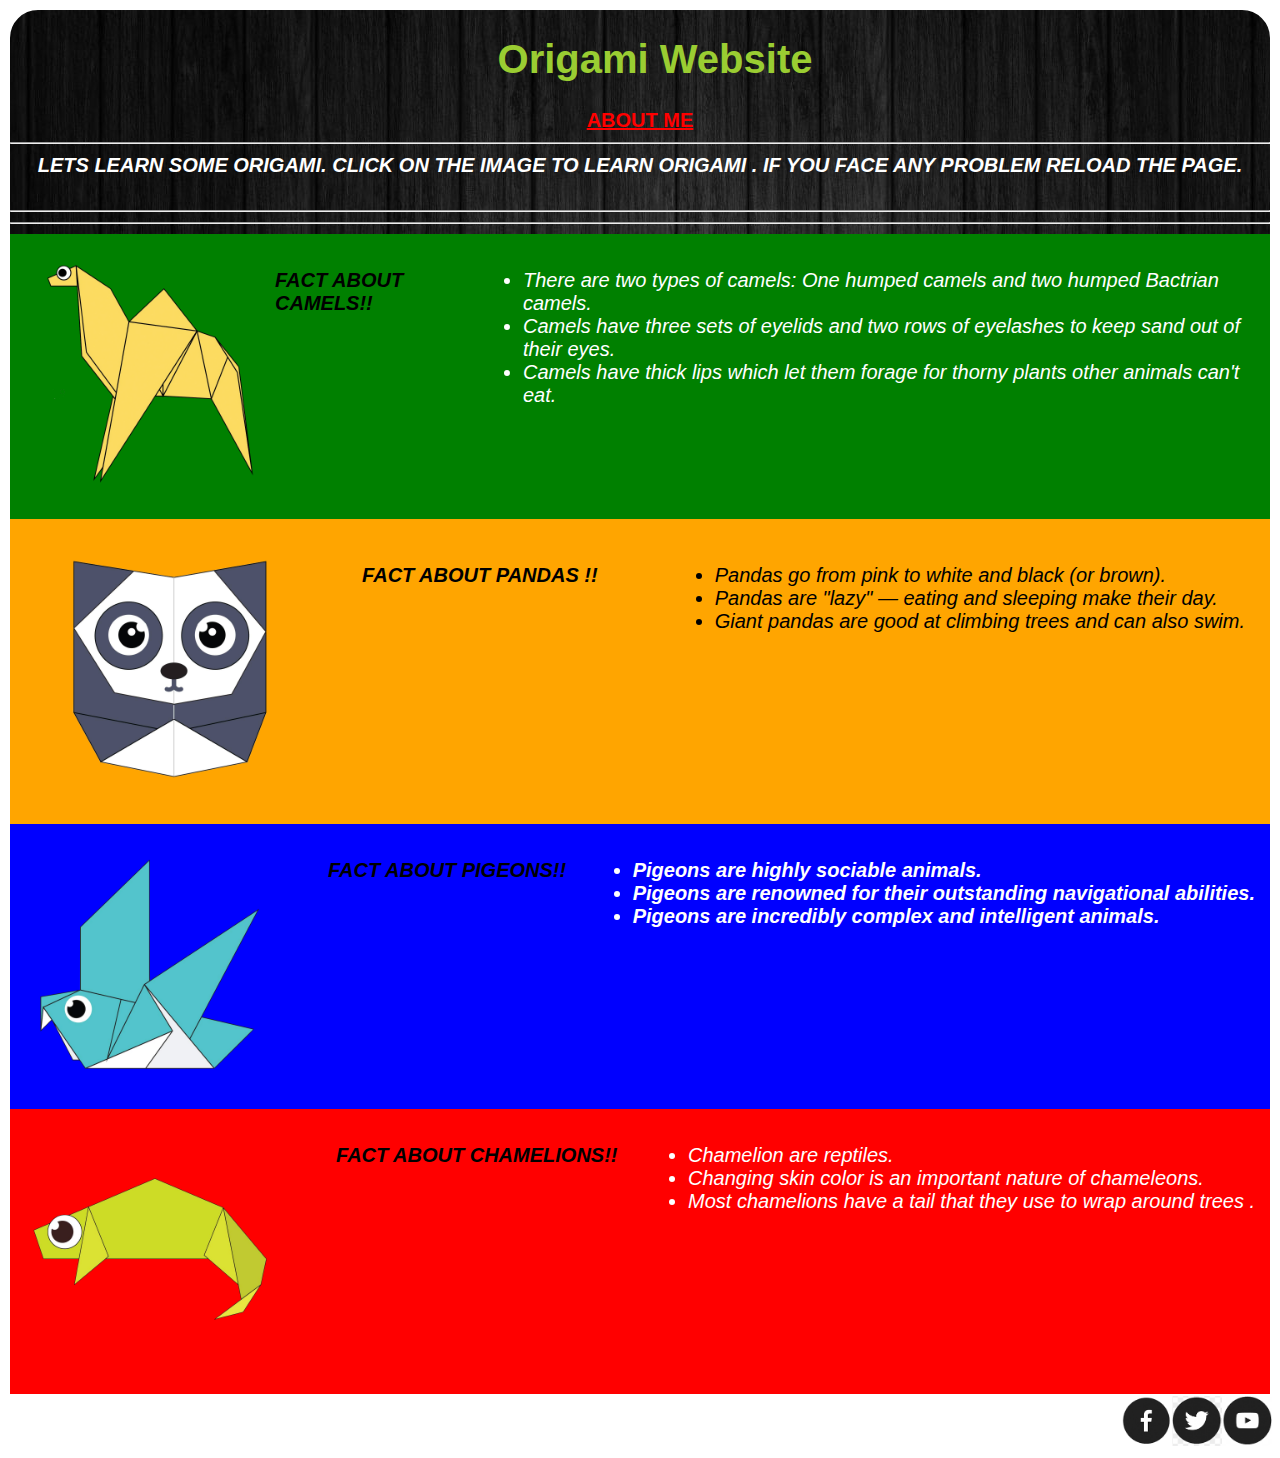
<file: index.html>
<!DOCTYPE html>
<html>
    <head>
        <title>Origami Designs</title> 
        <link rel="stylesheet" type = "text/css" href="style.css">
    </head>
   
    <body>
        <div class="grid">
        <center>
        <h1 style="color :yellowgreen">Origami Website</h1>
    
        <a target="_blank " href="intro.html"><b>ABOUT ME </b></a>
        <br>
        <hr>
        
            <b><i>LETS LEARN SOME ORIGAMI. CLICK ON THE IMAGE TO LEARN ORIGAMI . IF YOU FACE ANY PROBLEM RELOAD THE PAGE.</li>
        </center> 
    </hr>  
        <br>
        <hr>
        <hr>
        
        <div class="item">
        <a target="_blank" href="http://origami.me/camel/"><img src="camel.png" width=250 height=250></a>
        <br>
        
        
    
        <p style="color:black"><b>FACT ABOUT CAMELS!!</b></p>
    
    <ul> 
        <li>There are two types of camels: One humped camels and two humped Bactrian camels.</li>
        <li>Camels have three sets of eyelids and two rows of eyelashes to keep sand out of their eyes.</li>
        <li>Camels have thick lips which let them forage for thorny plants other animals can't eat.</li>
    
        <h3 style="color:black;">CAMEL</h3>
</ul>
    
    
</div>
<div class="item1">
        <a href="http://origami.me/panda/" target="blank"><img src="panda.png" width="250" height="250"/></a>

        <p style = "color: black"><b>FACT ABOUT PANDAS !!</b></p>
        
        <ul>
            <li>Pandas go from pink to white and black (or brown).</li>
            <li>Pandas are "lazy" — eating and sleeping make their day.</li>
            <li>Giant pandas are good at climbing trees and can also swim.</li>
            
            <h3 style="color: black;">PANDAS</h3>
        </ul>
    
    </div>
    </center>
       
    <div class="item2">
    <a target="_blank" href="http://origami.me/pigeon/"><img src="pigeon.png" width=250 height=250></a>
    <br>
    <p style="color: black;"><b><b>FACT ABOUT PIGEONS!!</b></p>
   
    
<ul>
        <li>Pigeons are highly sociable animals.</li>
        <li>Pigeons are renowned for their outstanding navigational abilities.</li>
        <li>Pigeons are incredibly complex and intelligent animals.</li>
        
    <h3 style="color: black;">PIGEON</h3></ul>

    
    </div>
    <div class="item3">
    <a target="_blank" href="http://origami.me/chameleon/"><img src="chameleon.png" width=250 height=250></a>
   <br>
  <p style="color: black;"><b>FACT ABOUT CHAMELIONS!!</b></p>

   
   
   <ul>
       <li>Chamelion are reptiles.</li>
       <li>Changing skin color is an important nature of chameleons.</li>
       <li>Most chamelions have a tail that they use to wrap around trees .</li>
       
       <h3 style="color: black;">CHAMELION</h3>
       
    </ul>
      
</div>
</div>

<div class="footer">
    <a href="#"><img src="fb.png" width=50 height=50/></a>
    <a href="#"><img src="twitter.png" width=50 height=50/></a>
    <a href="https://www.youtube.com/"><img src="youtube.png" width=50 height=50/></a>
</div>
</body>
    </html>
</file>
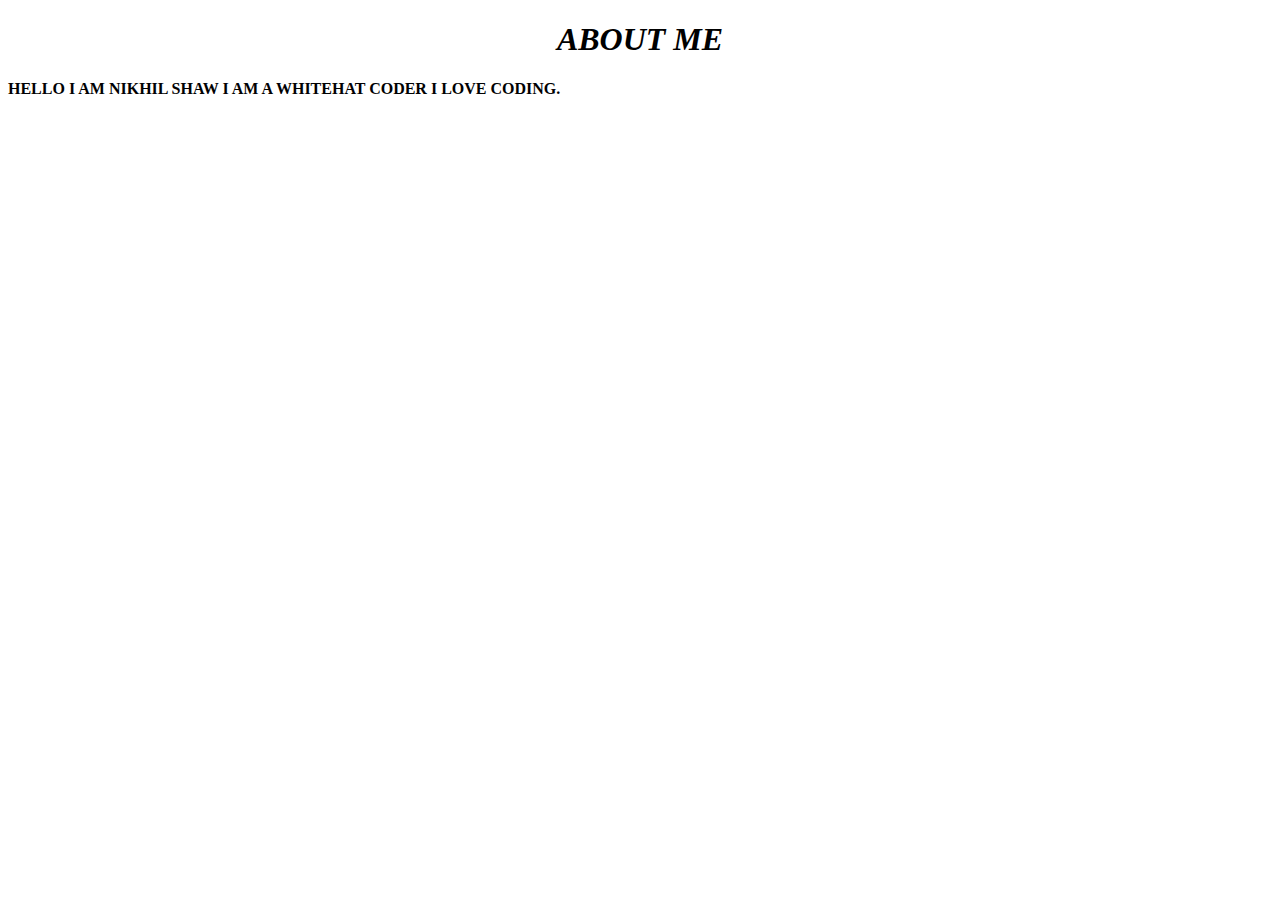
<file: intro.html>
<!DOCTYPE html>
<html>
    <head>
        <title>ABOUT ME</title>
    </head>
    <body>
        <center>
        <h1 color:purple><i>ABOUT ME</i></h1>
    </center>
     <p style="color:rgb(1, 1, 2)"><b>HELLO I AM NIKHIL SHAW I AM A WHITEHAT CODER I LOVE CODING.</b></p>
    </body>
</html>
</file>
<file: style.css>
.grid{
   border: 2px solid white;
   border-radius: 30px;
   background-color: mediumturquoise;
   font-size: 20px;
   font-family: sans-serif;
   font-weight: 400;
   color: white;
   background:url("11.jpg")
}

.header{
    display: contents;
justify-content: center;

}

.item{
    display: flex;
    justify-content: space-between;
    background-color: green;
    padding: 15px;
    font-size: 20px;
    font-family: sans-serif;
    font-weight: 400;
    color: #ffffff;
}
.item1{
    display: flex;
    justify-content: space-between;
    background-color: orange;
    padding: 25px;
    font-size: 20px;
    font-family: sans-serif;
    font-weight: 400;
    color: black;
}
.item2{
    display: flex;
    justify-content: space-between;
    background-color: blue;
    padding: 15px;
    font-size: 20px;
    font-family: sans-serif;
    font-weight: 400;
    color: #ffffff;
}
.item3{
    display: flex;
    justify-content: space-between;
    background-color: red;
    padding: 15px;
    font-size: 20px;
    font-family: sans-serif;
    font-weight: 400;
    color: #ffffff;
}

a:link{
    color:red;
}
a:visited{
    color:red;
}


.item:hover p{
    opacity:1;
    }
    
    .item:hover img{
        transform: scale(1.2);
    }

   
    
    
    .item1:hover p{
        opacity:1;
        }
        
        .item1:hover img{
            transform: scale(1.2);
        }
        
        
        .item2:hover p{
            opacity:1;
            }
            
            .item2:hover img{
                transform: scale(1.2);
            }

            .item3:hover p{
                opacity:1;
                }
                
                .item3:hover img{
                    transform: scale(1.2);
                }
                
                
                .item4:hover p{
                    opacity:1;
                    }
                    
                    .item4:hover img{
                        transform: scale(1.2);
                    }

                    .menu a {
                        margin: 20px;
                    }
               
                    .item{
                        position: relative;
                        
                    }
               
                    .item h3{
                        position: absolute;
                        top: 50%;
                        left: 50%;
                        transform: translate(-50%,-50%);
                       opacity: 0;
                    }
               
                    .item:hover h3{
                        opacity: 1;
                    }

                    .footer{
                        display: flex;
                        justify-content: flex-end;
                        
                    }

                    h1 {
                        color: brown;
                        padding-left: 30px;
                        }
                        
                        .item1{
                            position: relative;
                            
                        }
                   
                        .item1 h3{
                            position: absolute;
                            top: 50%;
                            left: 50%;
                            transform: translate(-50%,-50%);
                           opacity: 0;
                        }
                   
                        .item1:hover h3{
                            opacity: 1;
                        }   
                        
                        .item2{
                            position: relative;
                            
                        }
                   
                        .item2 h3{
                            position: absolute;
                            top: 50%;
                            left: 50%;
                            transform: translate(-50%,-50%);
                           opacity: 0;
                        }
                   
                        .item2:hover h3{
                            opacity: 1;
                        }                        
               
                        .item3{
                            position: relative;
                            
                        }
                   
                        .item3 h3{
                            position: absolute;
                            top: 50%;
                            left: 50%;
                            transform: translate(-50%,-50%);
                           opacity: 0;
                        }
                   
                        .item3:hover h3{
                            opacity: 1;
                        }
</file>
